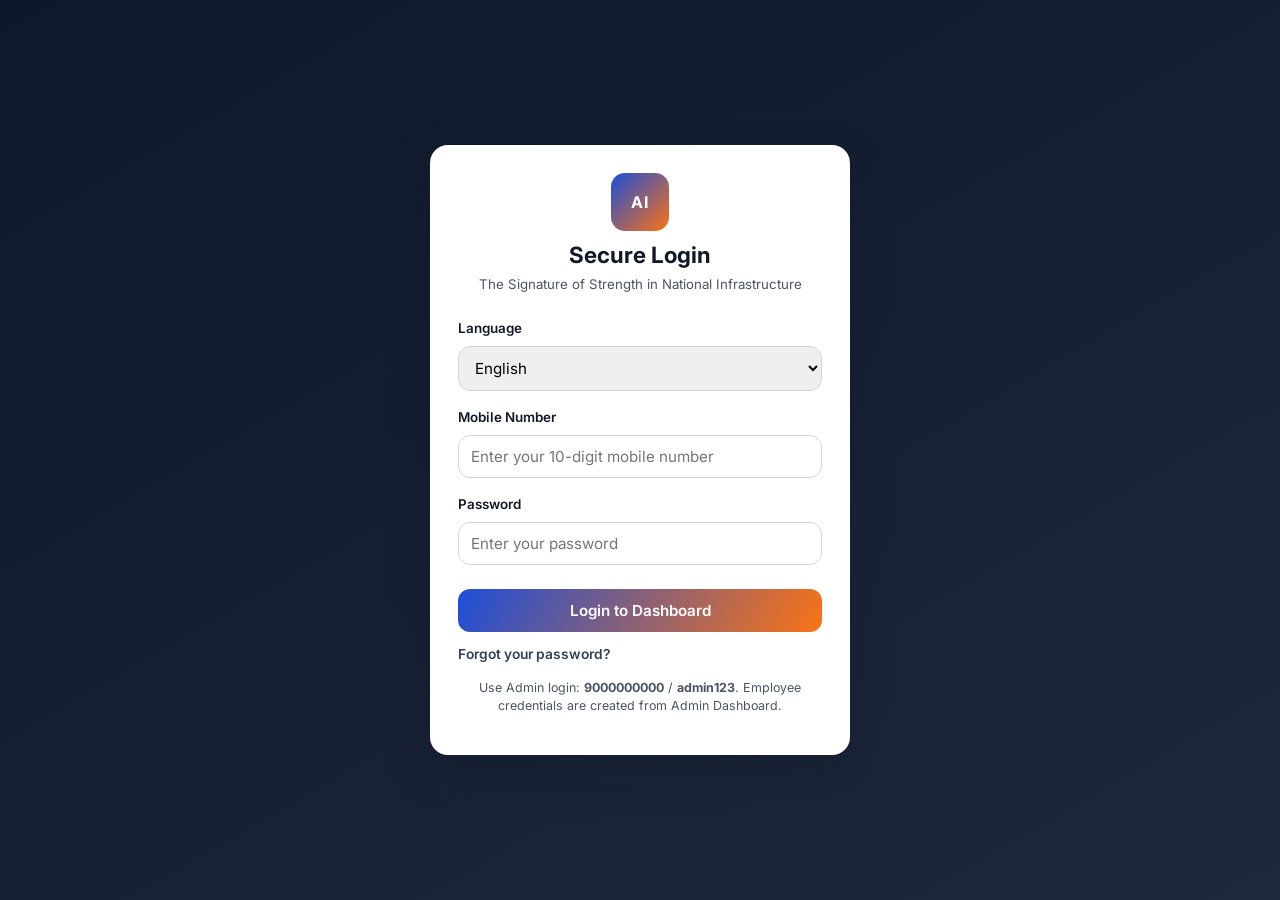
<file: index.html>
<!doctype html>
<html lang="en">
  <head>
    <meta charset="UTF-8" />
    <meta name="viewport" content="width=device-width, initial-scale=1.0" />
    <title>Atmagaurav Infra Pvt Ltd | Login</title>
    <link rel="preconnect" href="https://fonts.googleapis.com" />
    <link rel="preconnect" href="https://fonts.gstatic.com" crossorigin />
    <link
      href="https://fonts.googleapis.com/css2?family=Inter:wght@400;500;600;700&display=swap"
      rel="stylesheet"
    />
    <link rel="stylesheet" href="styles.css" />
  </head>
  <body>
    <main class="app-shell">
      <section class="login-card" aria-labelledby="login-heading">
        <header class="brand-block">
          <div class="logo-mark" aria-hidden="true">AI</div>
          <h1 id="login-heading">Secure Login</h1>
          <p class="tagline">The Signature of Strength in National Infrastructure</p>
        </header>

        <form class="login-form" id="login-form">
          <label for="lang">Language</label>
          <select id="lang" name="lang">
            <option value="en">English</option>
            <option value="mr">मराठी</option>
            <option value="hi">हिंदी</option>
          </select>

          <label for="mobile">Mobile Number</label>
          <input
            id="mobile"
            type="tel"
            name="mobile"
            placeholder="Enter your 10-digit mobile number"
            inputmode="numeric"
            pattern="[0-9]{10}"
            maxlength="10"
            required
          />

          <label for="password">Password</label>
          <input id="password" type="password" name="password" placeholder="Enter your password" required />

          <button class="primary-btn" type="submit">Login to Dashboard</button>
        </form>

        <button id="forgot-toggle" class="forgot-toggle" type="button" aria-expanded="false" aria-controls="reset-password-panel">
          Forgot your password?
        </button>

        <div class="reset-password" id="reset-password-panel" aria-live="polite" hidden>
          <label for="reset-email">Reset link sent to email</label>
          <div class="reset-controls">
            <input id="reset-email" type="email" placeholder="Enter your registered email" />
            <button class="secondary-btn" type="button" id="send-reset-link">Send Reset Link</button>
          </div>
        </div>

        <footer class="helper-text">
          <p>Use Admin login: <b>9000000000</b> / <b>admin123</b>. Employee credentials are created from Admin Dashboard.</p>
        </footer>
      </section>
    </main>

    <script src="script.js"></script>
  </body>
</html>
</file>
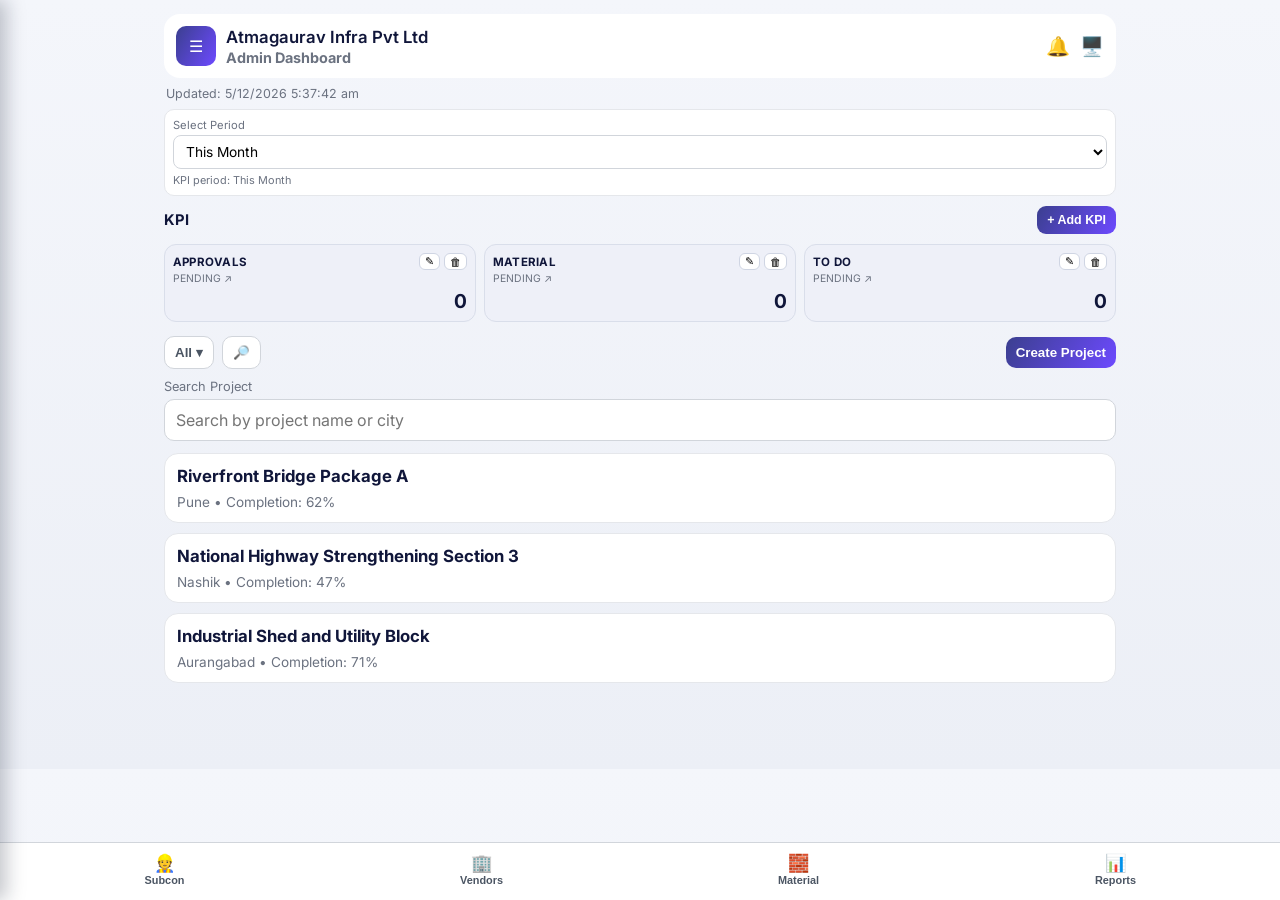
<file: dashboard-admin.html>
<!doctype html>
<html lang="en">
  <head>
    <meta charset="UTF-8" />
    <meta name="viewport" content="width=device-width, initial-scale=1.0" />
    <title>Admin | Atmagaurav Infra Pvt Ltd</title>
    <link rel="preconnect" href="https://fonts.googleapis.com" />
    <link rel="preconnect" href="https://fonts.gstatic.com" crossorigin />
    <link
      href="https://fonts.googleapis.com/css2?family=Inter:wght@400;500;600;700&display=swap"
      rel="stylesheet"
    />
    <link rel="stylesheet" href="dashboard.css" />
  </head>
  <body>
    <aside id="side-menu" class="side-menu" aria-hidden="true">
      <div class="side-menu-header">
        <h2>Menu</h2>
        <button id="close-menu" type="button">✕</button>
      </div>
      <nav class="side-menu-list">
        <a href="#" id="menu-projects">Projects</a>
        <a href="#" id="menu-employees">Employees</a>
        <a href="#">Subcontractor</a>
        <a href="#">Vendors</a>
        <a href="#">Material</a>
        <a href="#">Reports</a>
        <a class="logout-item" href="index.html">Logout</a>
      </nav>
    </aside>
    <div id="menu-backdrop" class="menu-backdrop" hidden></div>

    <main class="dashboard-shell">
      <header class="topbar">
        <button id="menu-toggle" class="menu-toggle" type="button" aria-expanded="false" aria-controls="side-menu">☰</button>
        <div class="title-wrap">
          <p class="eyebrow">Atmagaurav Infra Pvt Ltd</p>
          <h1>Admin Dashboard</h1>
        </div>
        <div class="top-icons" aria-hidden="true">
          <span>🔔</span>
          <span>🖥️</span>
        </div>
      </header>

      <section id="admin-home">
        <p class="updated-stamp" id="updated-stamp">Updated just now</p>

        <section class="period-filter" aria-label="KPI period selector">
          <div class="period-inline-row">
            <label class="period-cell">
              Select Period
              <select id="kpi-period" class="period-select">
                <option value="this-month">This Month</option>
                <option value="this-year">This Year</option>
                <option value="current-financial-year">Current Financial Year</option>
                <option value="till-date">Till Date</option>
                <option value="custom">Custom Period</option>
              </select>
            </label>

            <div id="custom-period-fields" class="custom-period-fields" hidden>
              <label class="period-cell">From <input id="custom-period-start" type="date" /></label>
              <label class="period-cell">To <input id="custom-period-end" type="date" /></label>
              <button id="apply-custom-period" type="button" class="add-project">Apply</button>
            </div>
          </div>

          <p id="period-note" class="period-note">KPI period: This Month</p>
        </section>

        <section aria-label="Admin KPI cards">
          <div class="kpi-header">
            <h2>KPI</h2>
            <button id="add-kpi" class="add-kpi" type="button">+ Add KPI</button>
          </div>

          <div class="summary-grid" id="summary-grid">
            <article class="summary-card">
              <div class="kpi-top-row">
                <h3>APPROVALS</h3>
                <div class="kpi-actions">
                  <button class="kpi-edit" type="button">✎</button>
                  <button class="kpi-delete" type="button">🗑</button>
                </div>
              </div>
              <p class="sub-kpi">PENDING ↗</p>
              <p class="value">0</p>
            </article>
            <article class="summary-card">
              <div class="kpi-top-row">
                <h3>MATERIAL</h3>
                <div class="kpi-actions">
                  <button class="kpi-edit" type="button">✎</button>
                  <button class="kpi-delete" type="button">🗑</button>
                </div>
              </div>
              <p class="sub-kpi">PENDING ↗</p>
              <p class="value">0</p>
            </article>
            <article class="summary-card">
              <div class="kpi-top-row">
                <h3>TO DO</h3>
                <div class="kpi-actions">
                  <button class="kpi-edit" type="button">✎</button>
                  <button class="kpi-delete" type="button">🗑</button>
                </div>
              </div>
              <p class="sub-kpi">PENDING ↗</p>
              <p class="value">0</p>
            </article>
          </div>
        </section>

        <section id="projects-section">
          <div class="projects-toolbar">
            <div class="toolbar-left">
              <button class="toolbar-btn" type="button">All ▾</button>
              <button class="toolbar-btn" type="button" id="search-toggle">🔎</button>
            </div>
            <button id="add-project" type="button" class="add-project">Create Project</button>
          </div>

          <div class="search-wrap" id="search-wrap">
            <label for="project-search" class="search-label">Search Project</label>
            <input id="project-search" class="project-search" type="search" placeholder="Search by project name or city" />
          </div>

          <div class="project-list" id="project-list">
            <a class="project-card" href="project-dashboard.html?project=Riverfront+Bridge+Package+A">
              <h3>Riverfront Bridge Package A</h3>
              <p>Pune • Completion: 62%</p>
            </a>
            <a class="project-card" href="project-dashboard.html?project=National+Highway+Strengthening+Section+3">
              <h3>National Highway Strengthening Section 3</h3>
              <p>Nashik • Completion: 47%</p>
            </a>
            <a class="project-card" href="project-dashboard.html?project=Industrial+Shed+and+Utility+Block">
              <h3>Industrial Shed and Utility Block</h3>
              <p>Aurangabad • Completion: 71%</p>
            </a>
          </div>
        </section>
      </section>

      <section id="employees-section" class="employees-page" hidden>
        <div class="section-head-row">
          <h2 class="section-head-title">Employees</h2>
          <button id="back-to-dashboard" class="toolbar-btn" type="button">← Dashboard</button>
          <button id="add-employee" class="add-project" type="button">+ Employee</button>
        </div>
        <div class="employee-list" id="employee-list"></div>
      </section>
    </main>

    <nav class="bottom-nav" aria-label="Quick actions">
      <button type="button"><span>👷</span><small>Subcon</small></button>
      <button type="button"><span>🏢</span><small>Vendors</small></button>
      <button type="button"><span>🧱</span><small>Material</small></button>
      <button type="button"><span>📊</span><small>Reports</small></button>
    </nav>

    <dialog id="project-modal" class="project-modal">
      <form id="create-project-form" class="project-form" method="dialog">
        <div class="modal-head">
          <h2>Create Project</h2>
          <button type="button" id="close-project-modal">✕</button>
        </div>

        <label>Project Name <input id="project-name-input" required /></label>
        <label>Client Name <input id="client-name-input" required /></label>
        <label>Cost Put to Tender <input id="cost-tender-input" type="number" min="0" step="0.01" required /></label>
        <label>Contract Price <input id="contract-price-input" type="number" min="0" step="0.01" required /></label>
        <label>% above / Below (auto)
          <input id="percent-above-below" readonly placeholder="Auto calculated" />
        </label>
        <label>Work Order Date <input id="work-order-date" type="date" required /></label>
        <label>Schedule Completion Date <input id="schedule-date" type="date" required /></label>
        <label>EOT Date <input id="eot-date" type="date" /></label>
        <label>DLP Date <input id="dlp-date" type="date" /></label>
        <label>Construction Period (auto)
          <input id="construction-period" readonly placeholder="Auto calculated" />
        </label>

        <button class="save-project" type="submit">Save Project</button>
      </form>
    </dialog>


    <dialog id="employee-modal" class="project-modal">
      <form id="employee-form" class="project-form" method="dialog">
        <div class="modal-head">
          <h2>Employee Enrolment</h2>
          <button type="button" id="close-employee-modal">✕</button>
        </div>

        <label>Name of Employee <input id="emp-name" required /></label>
        <label>Mobile Number <input id="emp-mobile" type="tel" maxlength="10" pattern="[0-9]{10}" required /></label>
        <label>Email ID <input id="emp-email" type="email" required /></label>
        <label>DOB <input id="emp-dob" type="date" required /></label>
        <label>Salary <input id="emp-salary" type="number" min="0" step="0.01" required /></label>
        <label>Address <input id="emp-address" required /></label>
        <label>Aadhar Number <input id="emp-aadhar" required /></label>
        <label>PAN Number <input id="emp-pan" required /></label>
        <label>Bank Name <input id="emp-bank" required /></label>
        <label>Account Number <input id="emp-account" required /></label>
        <label>IFSC <input id="emp-ifsc" required /></label>
        <label>Assign Project
          <select id="emp-project" required>
            <option value="">Select Project</option>
          </select>
        </label>

        <button class="save-project" type="submit">Save Employee</button>
      </form>
    </dialog>

    <script src="dashboard.js"></script>
  </body>
</html>
</file>
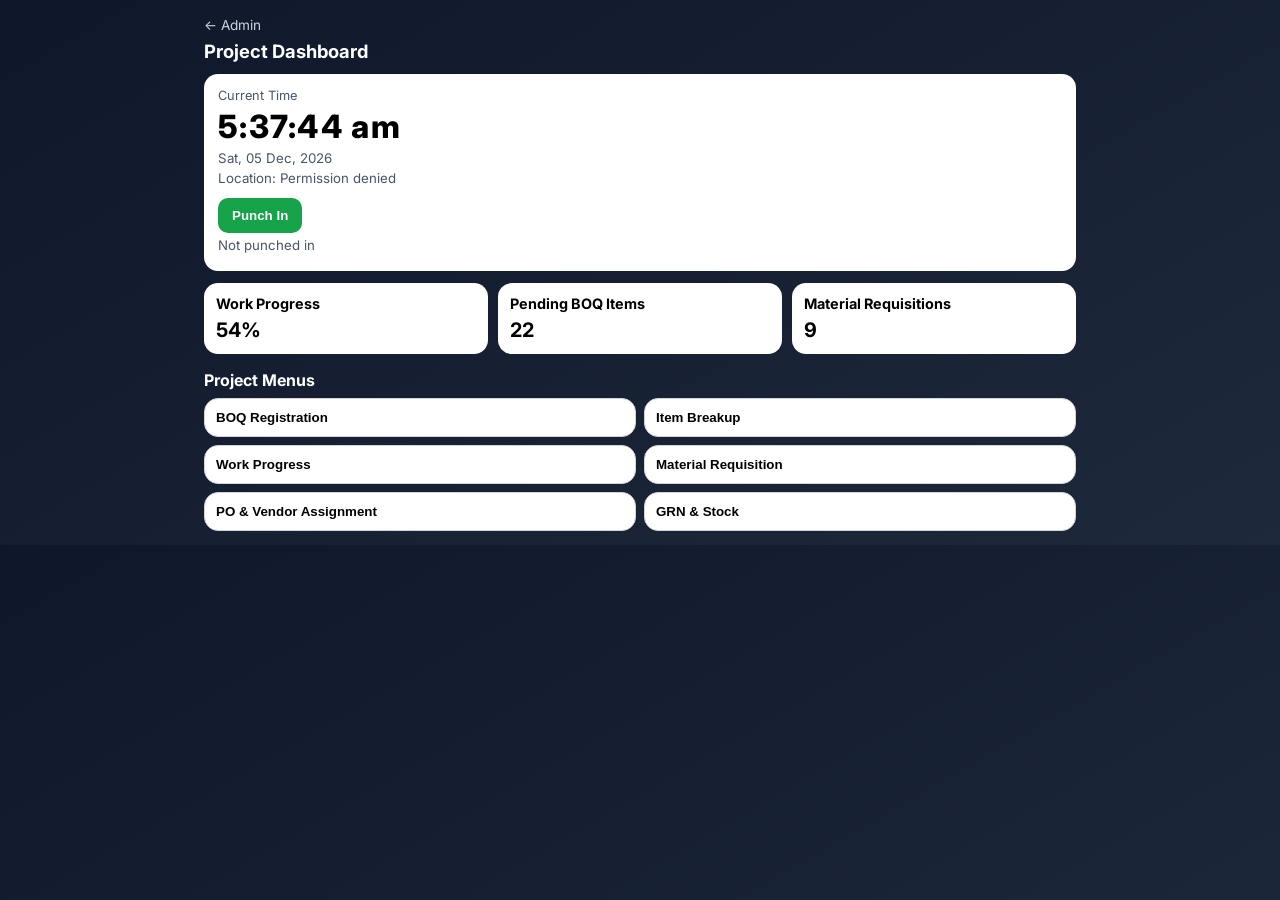
<file: project-dashboard.html>
<!doctype html>
<html lang="en">
  <head>
    <meta charset="UTF-8" />
    <meta name="viewport" content="width=device-width, initial-scale=1.0" />
    <title>Project Dashboard | Atmagaurav Infra Pvt Ltd</title>
    <link rel="preconnect" href="https://fonts.googleapis.com" />
    <link rel="preconnect" href="https://fonts.gstatic.com" crossorigin />
    <link
      href="https://fonts.googleapis.com/css2?family=Inter:wght@400;500;600;700&display=swap"
      rel="stylesheet"
    />
    <link rel="stylesheet" href="project.css" />
  </head>
  <body>
    <main class="project-shell">
      <header class="project-header">
        <a href="dashboard-admin.html" class="back-link">← Admin</a>
        <h1 id="project-name">Project Dashboard</h1>
      </header>

      <section class="punch-panel">
        <p class="clock-label">Current Time</p>
        <p class="live-time" id="live-time">--:--:--</p>
        <p class="date-line" id="live-date">--/--/----</p>
        <p class="coords" id="live-coords">Location: Fetching...</p>
        <button class="punch-btn is-in" id="project-punch" type="button">Punch In</button>
        <p class="punch-status" id="project-punch-status">Not punched in</p>
      </section>

      <section class="kpi-grid">
        <article><h2>Work Progress</h2><p>54%</p></article>
        <article><h2>Pending BOQ Items</h2><p>22</p></article>
        <article><h2>Material Requisitions</h2><p>9</p></article>
      </section>

      <section>
        <h2 class="section-title">Project Menus</h2>
        <div class="menu-grid">
          <button type="button">BOQ Registration</button>
          <button type="button">Item Breakup</button>
          <button type="button">Work Progress</button>
          <button type="button">Material Requisition</button>
          <button type="button">PO &amp; Vendor Assignment</button>
          <button type="button">GRN &amp; Stock</button>
        </div>
      </section>
    </main>
    <script src="project.js"></script>
  </body>
</html>
</file>
<file: styles.css>
:root {
  --bg-primary: #0f172a;
  --bg-secondary: #1e293b;
  --card-bg: #ffffff;
  --text-primary: #111827;
  --text-muted: #4b5563;
  --brand-primary: #f97316;
  --brand-secondary: #1d4ed8;
  --radius: 18px;
}

* {
  box-sizing: border-box;
}

body {
  margin: 0;
  min-height: 100vh;
  font-family: 'Inter', system-ui, -apple-system, BlinkMacSystemFont, 'Segoe UI', sans-serif;
  background: linear-gradient(150deg, var(--bg-primary), var(--bg-secondary));
  color: var(--text-primary);
}

.app-shell {
  min-height: 100vh;
  display: grid;
  place-items: center;
  padding: 24px 14px;
}

.login-card {
  width: min(100%, 420px);
  background: var(--card-bg);
  border-radius: var(--radius);
  padding: 22px 18px;
  box-shadow: 0 18px 40px rgba(15, 23, 42, 0.35);
}

.brand-block {
  text-align: center;
  margin-bottom: 18px;
}

.logo-mark {
  width: 58px;
  height: 58px;
  margin: 0 auto 10px;
  border-radius: 14px;
  display: grid;
  place-items: center;
  color: white;
  font-weight: 700;
  letter-spacing: 0.08em;
  background: linear-gradient(135deg, var(--brand-secondary), var(--brand-primary));
}

h1 {
  margin: 10px 0 8px;
  font-size: 1.4rem;
}

.tagline {
  margin: 0;
  color: var(--text-muted);
  font-size: 0.83rem;
  line-height: 1.35;
}

.login-form {
  display: flex;
  flex-direction: column;
  gap: 10px;
}

label {
  margin-top: 8px;
  font-size: 0.84rem;
  font-weight: 600;
}

input,
select,
button {
  width: 100%;
  border-radius: 12px;
  font: inherit;
}

input,
select {
  border: 1px solid #d1d5db;
  padding: 11px 12px;
  font-size: 0.95rem;
}

input:focus,
select:focus {
  outline: 2px solid color-mix(in srgb, var(--brand-primary) 45%, white);
  border-color: var(--brand-primary);
}

button {
  border: none;
  padding: 12px;
  color: white;
  font-weight: 600;
  font-size: 0.95rem;
  cursor: pointer;
}

.primary-btn {
  margin-top: 14px;
  background: linear-gradient(120deg, var(--brand-secondary), var(--brand-primary));
}

.secondary-btn {
  background: #334155;
}

button:hover {
  filter: brightness(1.04);
}

.forgot-toggle {
  margin-top: 14px;
  border: none;
  background: transparent;
  color: #334155;
  padding: 0;
  text-align: left;
  font-size: 0.86rem;
  font-weight: 600;
}

.forgot-toggle:hover {
  color: #1d4ed8;
}

.reset-password {
  margin-top: 18px;
  border-top: 1px solid #e5e7eb;
  padding-top: 14px;
}

.reset-password p {
  margin: 0 0 6px;
  font-size: 0.86rem;
  color: var(--text-muted);
}

.reset-controls {
  display: grid;
  gap: 8px;
}

.helper-text {
  margin-top: 16px;
  color: var(--text-muted);
  text-align: center;
  font-size: 0.78rem;
  line-height: 1.4;
}

@media (min-width: 768px) {
  .login-card {
    padding: 28px;
  }
}
</file>
<file: dashboard.css>
:root {
  --bg-primary: #eceff6;
  --bg-secondary: #f4f6fb;
  --card: #ffffff;
  --text: #10163a;
  --muted: #6b7280;
  --brand-primary: #6d4aff;
  --brand-secondary: #3b3f8f;
}

* { box-sizing: border-box; }

body {
  margin: 0;
  font-family: 'Inter', system-ui, -apple-system, BlinkMacSystemFont, 'Segoe UI', sans-serif;
  background: linear-gradient(180deg, var(--bg-secondary), var(--bg-primary));
  color: var(--text);
}

.dashboard-shell {
  max-width: 980px;
  margin: 0 auto;
  padding: 14px 14px 86px;
}

.topbar {
  background: var(--card);
  border-radius: 16px;
  padding: 12px;
  display: flex;
  align-items: center;
  gap: 10px;
}

.title-wrap { min-width: 0; flex: 1; }

.menu-toggle {
  border: none;
  width: 40px;
  height: 40px;
  border-radius: 10px;
  color: #fff;
  background: linear-gradient(120deg, var(--brand-secondary), var(--brand-primary));
  font-size: 1rem;
}

.eyebrow { margin: 0; color: var(--text); font-size: 1.05rem; font-weight: 600; white-space: nowrap; overflow: hidden; text-overflow: ellipsis; }
.topbar h1 { margin: 2px 0 0; font-size: 0.9rem; color: var(--muted); }

.top-icons { display: flex; gap: 10px; color: #1f2555; font-size: 1.2rem; align-items: center; }

.updated-stamp {
  margin: 8px 2px 0;
  color: var(--muted);
  font-size: 0.78rem;
}

.period-filter {
  margin-top: 8px;
  background: var(--card);
  border: 1px solid #e5e7eb;
  border-radius: 10px;
  padding: 8px;
  overflow: hidden;
}

.period-inline-row {
  display: grid;
  grid-template-columns: 1fr;
  gap: 6px;
  align-items: end;
}

.period-inline-row > * {
  min-width: 0;
}

.period-cell {
  display: grid;
  gap: 3px;
  font-size: 0.7rem;
  color: var(--muted);
}

.period-select {
  width: 100%;
  border: 1px solid #d1d5db;
  border-radius: 8px;
  padding: 7px 8px;
  font: inherit;
  font-size: 0.86rem;
  background: #fff;
}

.custom-period-fields {
  display: grid;
  grid-template-columns: minmax(0, 1fr) minmax(0, 1fr) auto;
  gap: 6px;
  align-items: end;
  min-width: 0;
}

.custom-period-fields[hidden] {
  display: none !important;
}

.custom-period-fields input {
  width: 100%;
  min-width: 0;
  border: 1px solid #d1d5db;
  border-radius: 8px;
  padding: 7px;
  font: inherit;
  font-size: 0.84rem;
}

.custom-period-fields #apply-custom-period {
  justify-self: end;
  padding: 7px 10px;
  border-radius: 8px;
  font-size: 0.75rem;
}

.period-note {
  margin: 4px 0 0;
  font-size: 0.68rem;
  color: var(--muted);
}

.kpi-header {
  margin-top: 10px;
  display: flex;
  justify-content: space-between;
  align-items: center;
}

.kpi-header h2 {
  margin: 0;
  font-size: 0.92rem;
}

.add-kpi {
  border: none;
  border-radius: 9px;
  padding: 7px 10px;
  color: #fff;
  font-size: 0.78rem;
  font-weight: 600;
  background: linear-gradient(120deg, var(--brand-secondary), var(--brand-primary));
}

.summary-grid {
  margin-top: 10px;
  display: grid;
  grid-template-columns: repeat(3, minmax(0, 1fr));
  gap: 8px;
}

.summary-card {
  background: #eef0f8;
  border: 1px solid #d9deea;
  border-radius: 12px;
  padding: 8px;
  min-width: 0;
}

.kpi-top-row {
  display: flex;
  justify-content: space-between;
  align-items: center;
  gap: 4px;
}

.summary-card h3 {
  margin: 0;
  font-size: 0.72rem;
  letter-spacing: 0.02em;
}

.kpi-actions {
  display: flex;
  gap: 4px;
}

.kpi-edit,
.kpi-delete {
  border: 1px solid #cfd5e3;
  background: #fff;
  border-radius: 6px;
  font-size: 0.7rem;
  padding: 1px 5px;
}

.sub-kpi {
  margin: 2px 0 4px;
  color: var(--muted);
  font-size: 0.65rem;
}

.value {
  margin: 0;
  font-size: 1.2rem;
  font-weight: 700;
  text-align: right;
}

.projects-toolbar {
  margin-top: 14px;
  display: flex;
  justify-content: space-between;
  align-items: center;
}

.toolbar-left {
  display: flex;
  gap: 8px;
}

.toolbar-btn,
.add-project {
  border: 1px solid #d1d5db;
  background: #fff;
  border-radius: 10px;
  padding: 8px 10px;
  font-weight: 600;
  color: #4b5563;
}

.add-project {
  border: none;
  color: #fff;
  background: linear-gradient(120deg, var(--brand-secondary), var(--brand-primary));
}

.search-wrap {
  margin-top: 10px;
}

.search-label {
  display: block;
  margin-bottom: 5px;
  color: var(--muted);
  font-size: 0.8rem;
}

.project-search {
  width: 100%;
  border: 1px solid #d1d5db;
  border-radius: 10px;
  padding: 10px 11px;
  font: inherit;
}

.project-list {
  margin-top: 12px;
  display: grid;
  gap: 10px;
}

.project-card {
  text-decoration: none;
  color: inherit;
  background: var(--card);
  border-radius: 14px;
  border: 1px solid #e5e7eb;
  padding: 12px;
}

.project-card h3 { margin: 0; font-size: 1.05rem; }
.project-card p { margin: 8px 0 0; font-size: 0.85rem; color: var(--muted); }

.bottom-nav {
  position: fixed;
  left: 0;
  right: 0;
  bottom: 0;
  display: grid;
  grid-template-columns: repeat(4, minmax(0, 1fr));
  gap: 4px;
  padding: 8px 8px calc(10px + env(safe-area-inset-bottom));
  background: #ffffff;
  border-top: 1px solid #d1d5db;
}

.bottom-nav button {
  border: none;
  background: transparent;
  color: #4b5563;
  display: grid;
  justify-items: center;
  gap: 2px;
  padding: 4px 2px;
}

.bottom-nav span { font-size: 1.08rem; line-height: 1; }
.bottom-nav small { font-size: 0.68rem; font-weight: 600; }

.side-menu {
  position: fixed;
  top: 0;
  left: 0;
  width: min(50vw, 320px);
  height: 100vh;
  background: #ffffff;
  z-index: 20;
  padding: 14px;
  transform: translateX(-100%);
  transition: transform 200ms ease;
  box-shadow: 6px 0 18px rgba(15, 23, 42, 0.25);
}

.side-menu.open { transform: translateX(0); }

.menu-backdrop {
  position: fixed;
  inset: 0;
  background: rgba(2, 6, 23, 0.45);
  z-index: 10;
}

.side-menu-header {
  display: flex;
  justify-content: space-between;
  align-items: center;
}

.side-menu-header h2 { margin: 0; font-size: 1rem; }
.side-menu-header button { border: none; background: transparent; font-size: 1rem; }

.side-menu-list { margin-top: 14px; display: grid; gap: 8px; }

.side-menu-list a {
  text-decoration: none;
  color: #0f172a;
  padding: 9px 8px;
  border-radius: 8px;
  background: #f8fafc;
  font-size: 0.88rem;
}

.side-menu-list .logout-item { margin-top: 8px; color: #b91c1c; font-weight: 600; }

.project-modal {
  width: min(92vw, 460px);
  border: none;
  border-radius: 14px;
  padding: 0;
}

.project-modal::backdrop {
  background: rgba(2, 6, 23, 0.5);
}

.project-form {
  padding: 14px;
  display: grid;
  gap: 8px;
}

.modal-head {
  display: flex;
  justify-content: space-between;
  align-items: center;
}

.modal-head h2 {
  margin: 0;
  font-size: 1rem;
}

.modal-head button {
  border: none;
  background: transparent;
  font-size: 1rem;
}

.project-form label {
  display: grid;
  gap: 4px;
  font-size: 0.82rem;
  font-weight: 600;
  color: #334155;
}

.project-form input {
  width: 100%;
  border: 1px solid #d1d5db;
  border-radius: 8px;
  padding: 9px 10px;
  font: inherit;
}

.save-project {
  margin-top: 6px;
  border: none;
  border-radius: 10px;
  color: #fff;
  font-weight: 700;
  padding: 10px;
  background: linear-gradient(120deg, var(--brand-secondary), var(--brand-primary));
}


.section-head-row {
  margin-top: 14px;
  display: flex;
  flex-wrap: wrap;
  gap: 8px;
  justify-content: space-between;
  align-items: center;
}

.section-head-title {
  margin: 0;
  font-size: 0.95rem;
}

.employee-list {
  margin-top: 10px;
  display: grid;
  gap: 8px;
}

.employee-card {
  background: var(--card);
  border: 1px solid #e5e7eb;
  border-radius: 10px;
  padding: 10px;
}

.employee-card h4 {
  margin: 0;
  font-size: 0.9rem;
}

.employee-card p {
  margin: 4px 0 0;
  font-size: 0.78rem;
  color: var(--muted);
}

.empty-state { margin: 0; color: var(--muted); font-size: 0.8rem; }


.employees-page {
  padding-bottom: 82px;
}
</file>
<file: project.css>
:root {
  --bg-primary: #0f172a;
  --bg-secondary: #1e293b;
  --card: #ffffff;
  --muted: #475569;
  --success: #16a34a;
  --danger: #dc2626;
}

* { box-sizing: border-box; }

body {
  margin: 0;
  font-family: 'Inter', system-ui, sans-serif;
  background: linear-gradient(150deg, var(--bg-primary), var(--bg-secondary));
}

.project-shell {
  padding: 14px;
  max-width: 900px;
  margin: 0 auto;
}

.project-header {
  color: #fff;
}

.back-link {
  color: #cbd5e1;
  text-decoration: none;
  font-size: 0.85rem;
}

.project-header h1 {
  margin: 6px 0 0;
  font-size: 1.15rem;
}

.punch-panel,
.kpi-grid article,
.menu-grid button {
  background: var(--card);
  border-radius: 14px;
}

.punch-panel {
  margin-top: 12px;
  padding: 14px;
}

.clock-label { margin: 0; color: var(--muted); font-size: 0.8rem; }
.live-time { margin: 4px 0; font-size: 2rem; font-weight: 800; letter-spacing: 0.04em; }
.date-line,
.coords,
.punch-status { margin: 4px 0; color: var(--muted); font-size: 0.83rem; }

.punch-btn {
  margin-top: 8px;
  border: none;
  border-radius: 10px;
  color: #fff;
  font-weight: 700;
  padding: 10px 14px;
}

.punch-btn.is-in { background: var(--success); }
.punch-btn.is-out { background: var(--danger); }

.kpi-grid {
  margin-top: 12px;
  display: grid;
  gap: 10px;
}

.kpi-grid article { padding: 12px; }
.kpi-grid h2 { margin: 0; font-size: 0.9rem; }
.kpi-grid p { margin: 6px 0 0; font-size: 1.25rem; font-weight: 700; }

.section-title { margin: 16px 0 8px; color: #fff; font-size: 1rem; }

.menu-grid {
  display: grid;
  gap: 8px;
}

.menu-grid button {
  border: 1px solid #d1d5db;
  text-align: left;
  padding: 11px;
  font-weight: 600;
}

@media (min-width: 700px) {
  .kpi-grid { grid-template-columns: repeat(3, minmax(0, 1fr)); }
  .menu-grid { grid-template-columns: repeat(2, minmax(0, 1fr)); }
}
</file>
